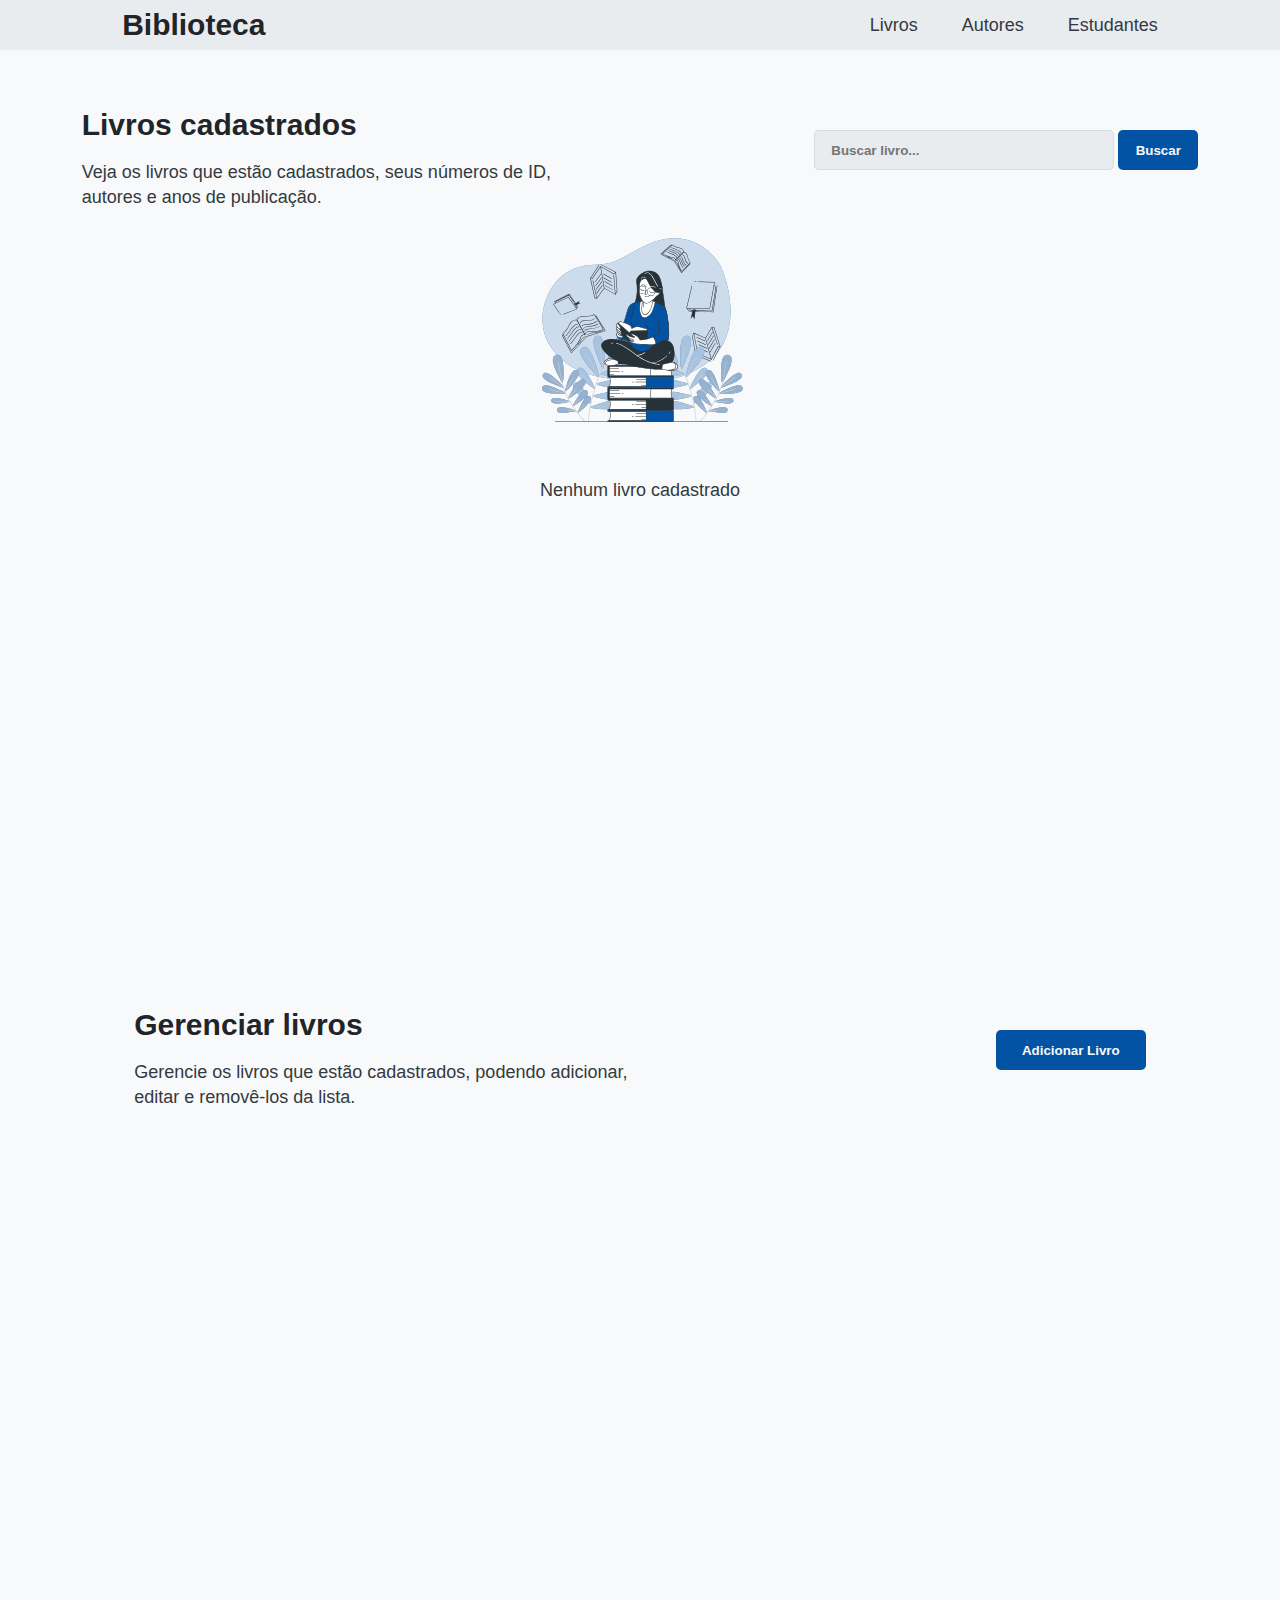
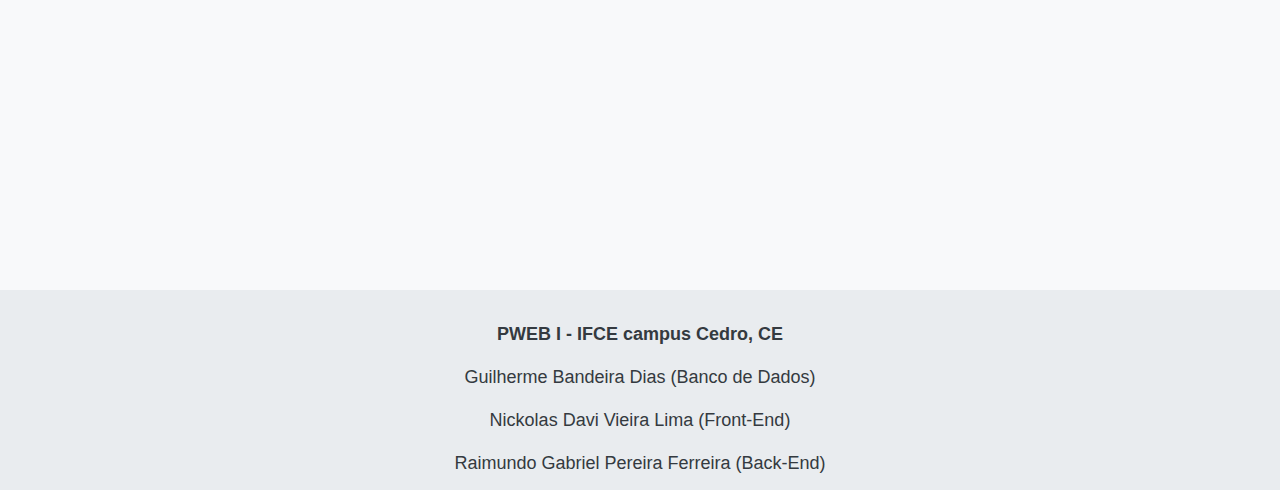
<file: Vision/index.html>
<!DOCTYPE html>
<html lang="pt-br">
<head>
    <meta charset="UTF-8">
    <meta name="viewport" content="width=device-width, initial-scale=1.0">
    <link rel="preconnect" href="https://fonts.googleapis.com">
    <link rel="preconnect" href="https://fonts.gstatic.com" crossorigin>
    <link href="https://fonts.googleapis.com/css2?family=Roboto:wght@300;400&display=swap" rel="stylesheet">
    <link rel="stylesheet" href="style.css">
    <title>Biblioteca | Livros</title>
</head>
<body>
    <header>
        <h2 class="logo">Biblioteca</h2>
        <nav>
            <a>Livros</a>
            <a>Autores</a>
            <a>Estudantes</a>
        </nav>
    </header>

    <main>
        <section id="section1">
            <div class="description">
                <div class="description-text">
                    <h2>Livros cadastrados</h2>
                    <p>
                        Veja os livros que estão cadastrados, seus números de ID, <br> autores e anos de publicação.
                    </p>
                </div>
                <form>
                    <input type="search" placeholder="Buscar livro...">
                    <input type="submit" value="Buscar">
                </form>
            </div>
            <div id="img-book">
                <img src="./Book lover-bro (1).svg" alt="">
                <p>
                    Nenhum livro cadastrado
                </p>
            </div>
        </section>
        
        <section id="section2">
            <div class="description" id="dsc2">
                <div class="description-text">
                    <h2>Gerenciar livros</h2>
                    <p>
                        Gerencie os livros que estão cadastrados, podendo adicionar, <br> editar e removê-los da lista.
                    </p>
                </div>
                <form>
                    <input type="submit" id="add_book" value="Adicionar Livro">
                </form>
            </div>
        </section>
        
    </main>
    <footer>
        <p> <strong>PWEB I - IFCE campus Cedro, CE</strong></p>
        <p>Guilherme Bandeira Dias (Banco de Dados)</p>
        <p>Nickolas Davi Vieira Lima (Front-End)</p>
        <p>Raimundo Gabriel Pereira Ferreira (Back-End)</p>
    </footer>
</body>
</html>
</file>
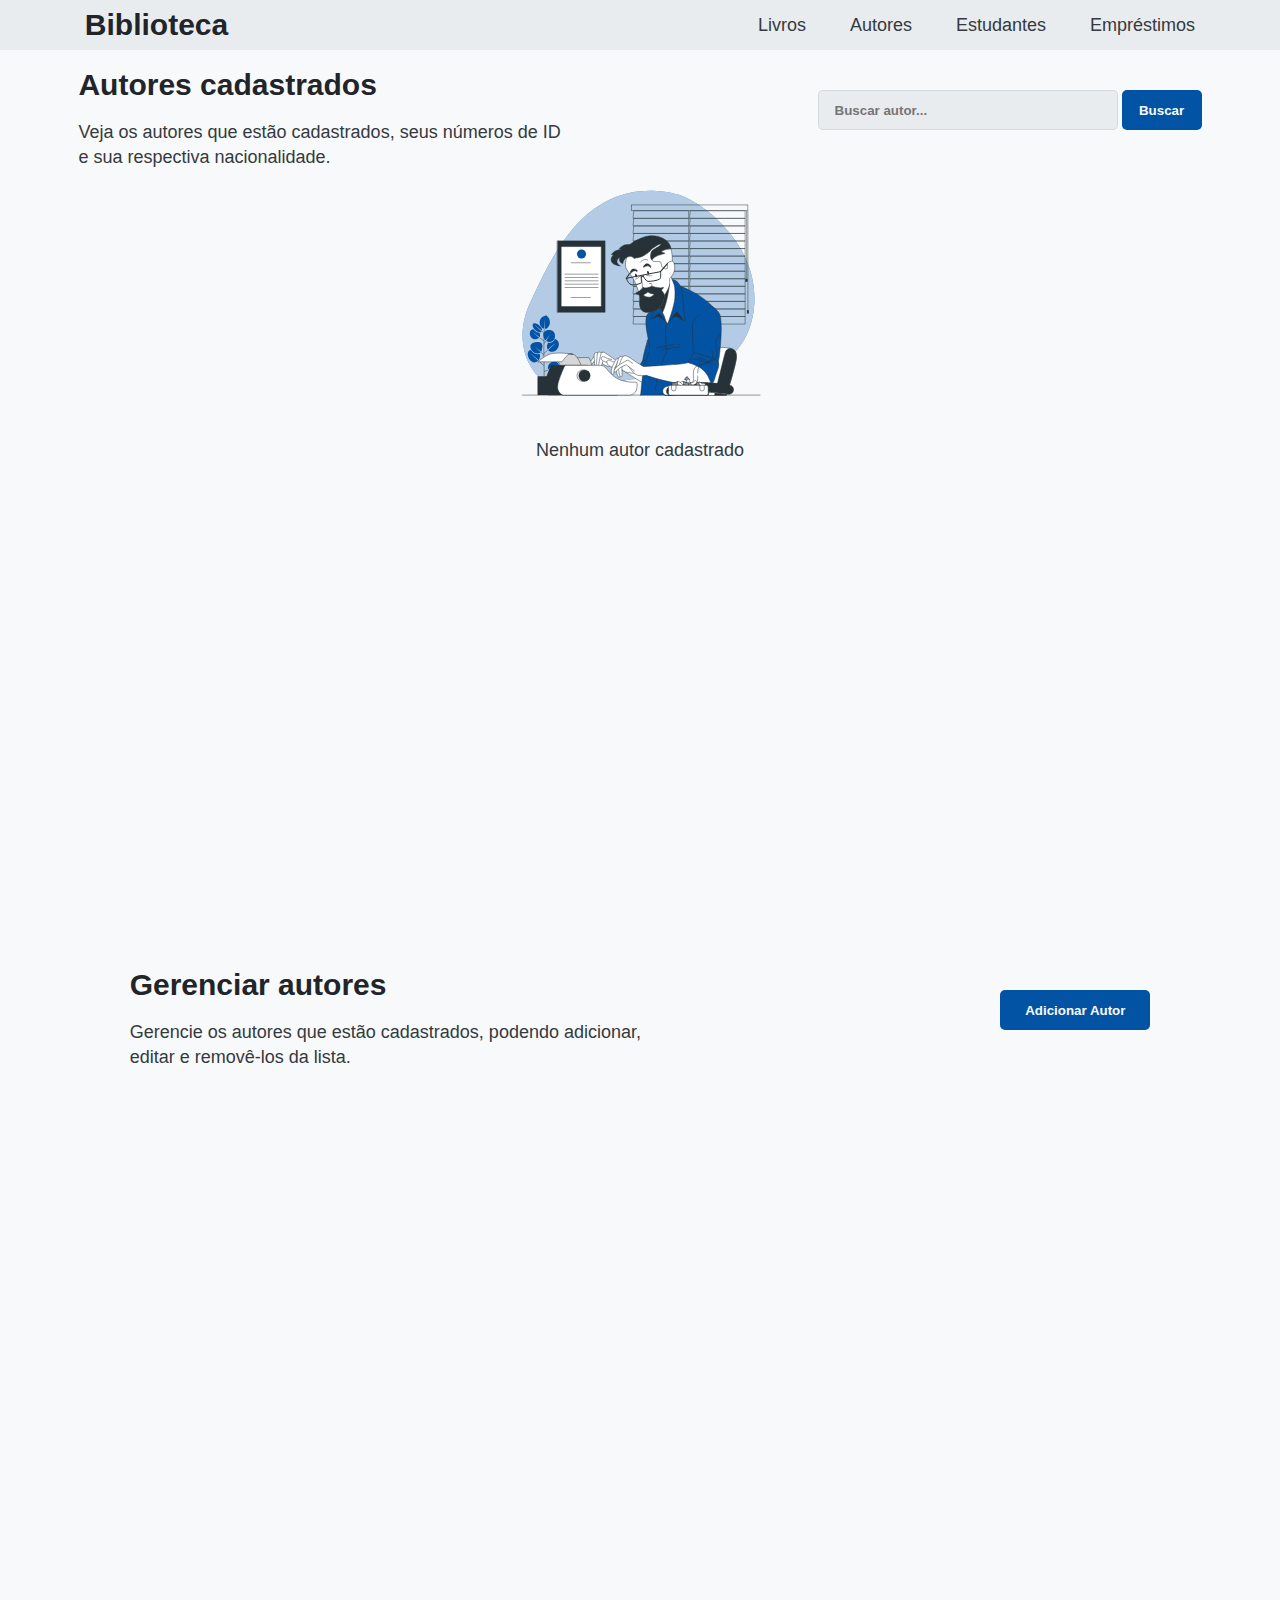
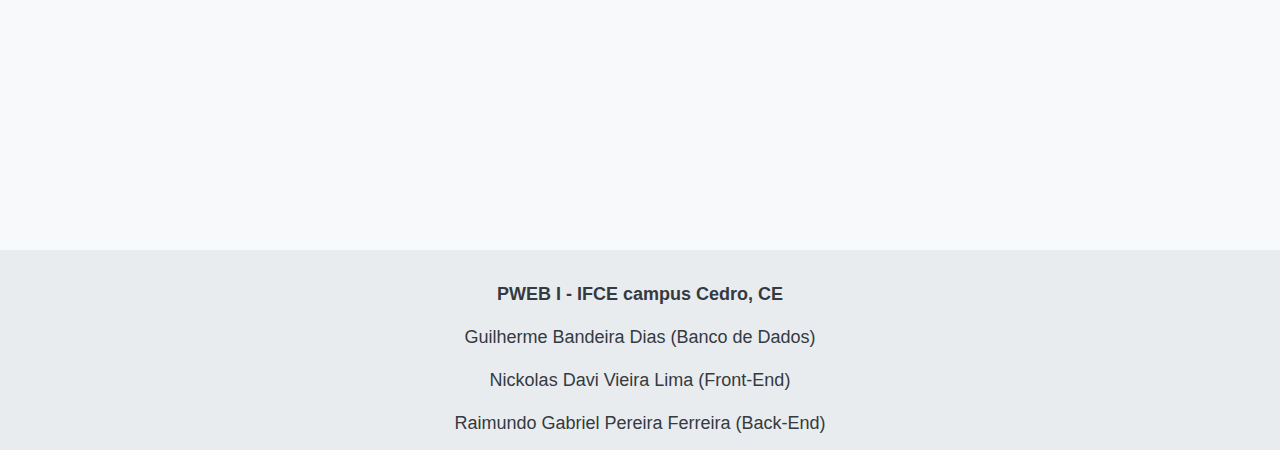
<file: Vision/indexAutores.html>
<!DOCTYPE html>
<html lang="pt-br">
<head>
    <meta charset="UTF-8">
    <meta name="viewport" content="width=device-width, initial-scale=1.0">
    <link rel="preconnect" href="https://fonts.googleapis.com">
    <link rel="preconnect" href="https://fonts.gstatic.com" crossorigin>
    <link href="https://fonts.googleapis.com/css2?family=Roboto:wght@300;400&display=swap" rel="stylesheet">
    <link rel="stylesheet" href="./css/style.css">
    <title>Biblioteca | Autores</title>
</head>
<body>
    <header>
        <h2 class="logo">Biblioteca</h2>
        <nav>
            <a href="./indexLivro.html">Livros</a>
            <a>Autores</a>
            <a href="./indexEstudantes.html">Estudantes</a>
            <a href="./indexEmprestimos.html">Empréstimos</a>
        </nav>
    </header>

    <main>
        <section id="section1">
            <div class="description">
                <div class="description-text">
                    <h2>Autores cadastrados</h2>
                    <p>
                        Veja os autores que estão cadastrados, seus números de ID <br> e sua respectiva nacionalidade.
                    </p>
                </div>
                <form>
                    <input type="search" placeholder="Buscar autor...">
                    <input type="submit" value="Buscar">
                </form>
            </div>
            <div id="img-book">
                <img src="./svg/Novelist writing-bro.svg" alt="Autores">
                <p>
                    Nenhum autor cadastrado
                </p>
            </div>
        </section>
        
        <section id="section2">
            <div class="description" id="dsc2">
                <div class="description-text">
                    <h2>Gerenciar autores</h2>
                    <p>
                        Gerencie os autores que estão cadastrados, podendo adicionar, <br> editar e removê-los da lista.
                    </p>
                </div>
                <form>
                    <input type="submit" id="add_book" value="Adicionar Autor">
                </form>
            </div>
        </section>
        
    </main>
    <footer>
        <p> <strong>PWEB I - IFCE campus Cedro, CE</strong></p>
        <p>Guilherme Bandeira Dias (Banco de Dados)</p>
        <p>Nickolas Davi Vieira Lima (Front-End)</p>
        <p>Raimundo Gabriel Pereira Ferreira (Back-End)</p>
    </footer>
</body>
</html>
</file>
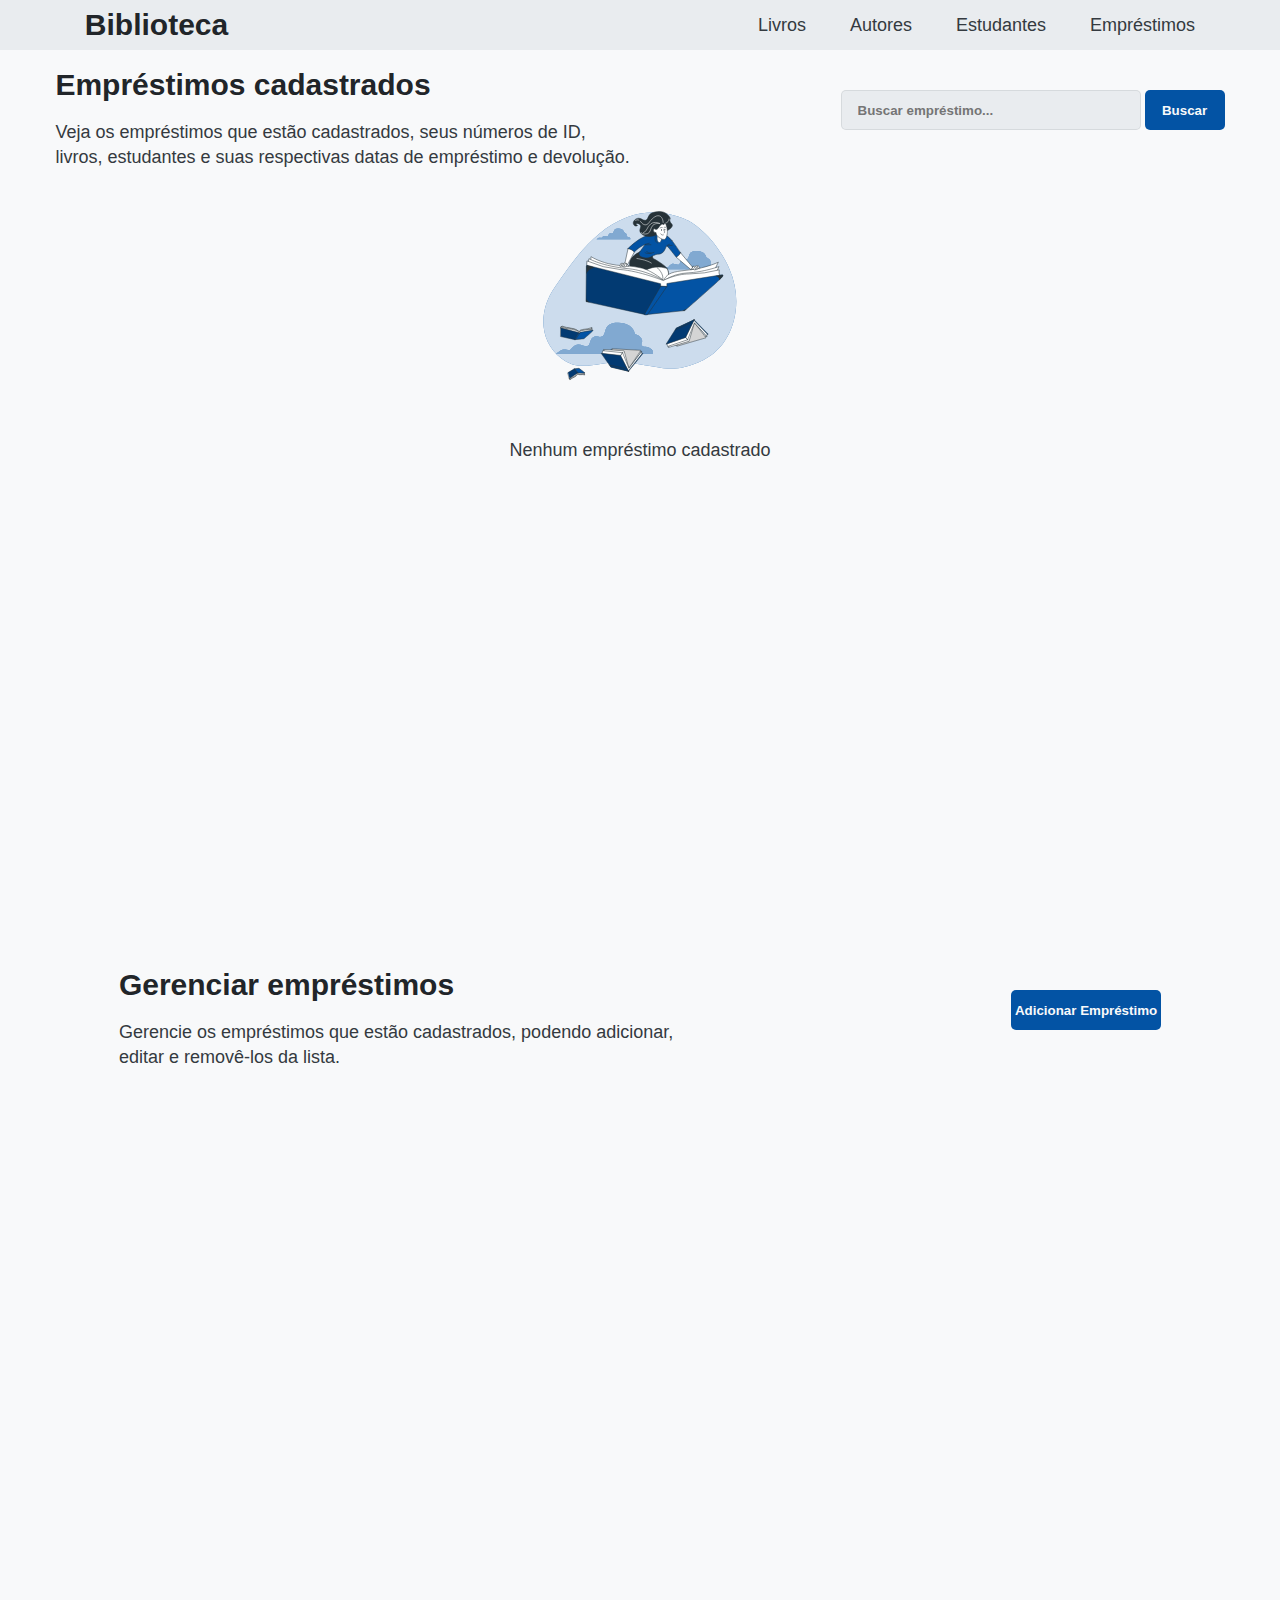
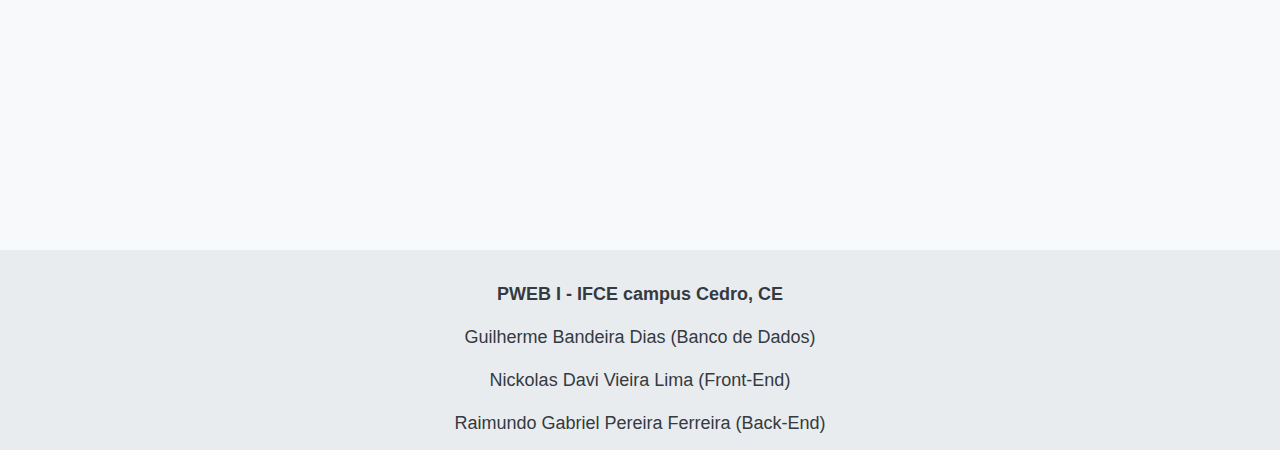
<file: Vision/indexEmprestimos.html>
<!DOCTYPE html>
<html lang="pt-br">
<head>
    <meta charset="UTF-8">
    <meta name="viewport" content="width=device-width, initial-scale=1.0">
    <link rel="preconnect" href="https://fonts.googleapis.com">
    <link rel="preconnect" href="https://fonts.gstatic.com" crossorigin>
    <link href="https://fonts.googleapis.com/css2?family=Roboto:wght@300;400&display=swap" rel="stylesheet">
    <link rel="stylesheet" href="./css/style.css">
    <title>Biblioteca | Empréstimos</title>
</head>
<body>
    <header>
        <h2 class="logo">Biblioteca</h2>
        <nav>
            <a href="./indexLivro.html">Livros</a>
            <a href="./indexAutores.html">Autores</a>
            <a href="./indexEstudantes.html">Estudantes</a>
            <a>Empréstimos</a>
        </nav>
    </header>

    <main>
        <section id="section1">
            <div class="description">
                <div class="description-text">
                    <h2>Empréstimos cadastrados</h2>
                    <p>
                        Veja os empréstimos que estão cadastrados, seus números de ID, <br> 
                        livros, estudantes e suas respectivas datas de empréstimo e devolução.
                    </p>
                </div>
                <form>
                    <input type="search" placeholder="Buscar empréstimo...">
                    <input type="submit" value="Buscar">
                </form>
            </div>
            <div id="img-book">
                <img src="./svg/Bibliophile-bro.svg" alt="Empréstimos">
                <p>
                    Nenhum empréstimo cadastrado
                </p>
            </div>
        </section>
        
        <section id="section2">
            <div class="description" id="dsc2">
                <div class="description-text">
                    <h2>Gerenciar empréstimos</h2>
                    <p>
                        Gerencie os empréstimos que estão cadastrados, podendo adicionar, <br> editar e removê-los da lista.
                    </p>
                </div>
                <form>
                    <input type="submit" id="add_book" value="Adicionar Empréstimo">
                </form>
            </div>
        </section>
        
    </main>
    <footer>
        <p> <strong>PWEB I - IFCE campus Cedro, CE</strong></p>
        <p>Guilherme Bandeira Dias (Banco de Dados)</p>
        <p>Nickolas Davi Vieira Lima (Front-End)</p>
        <p>Raimundo Gabriel Pereira Ferreira (Back-End)</p>
    </footer>
</body>
</html>
</file>
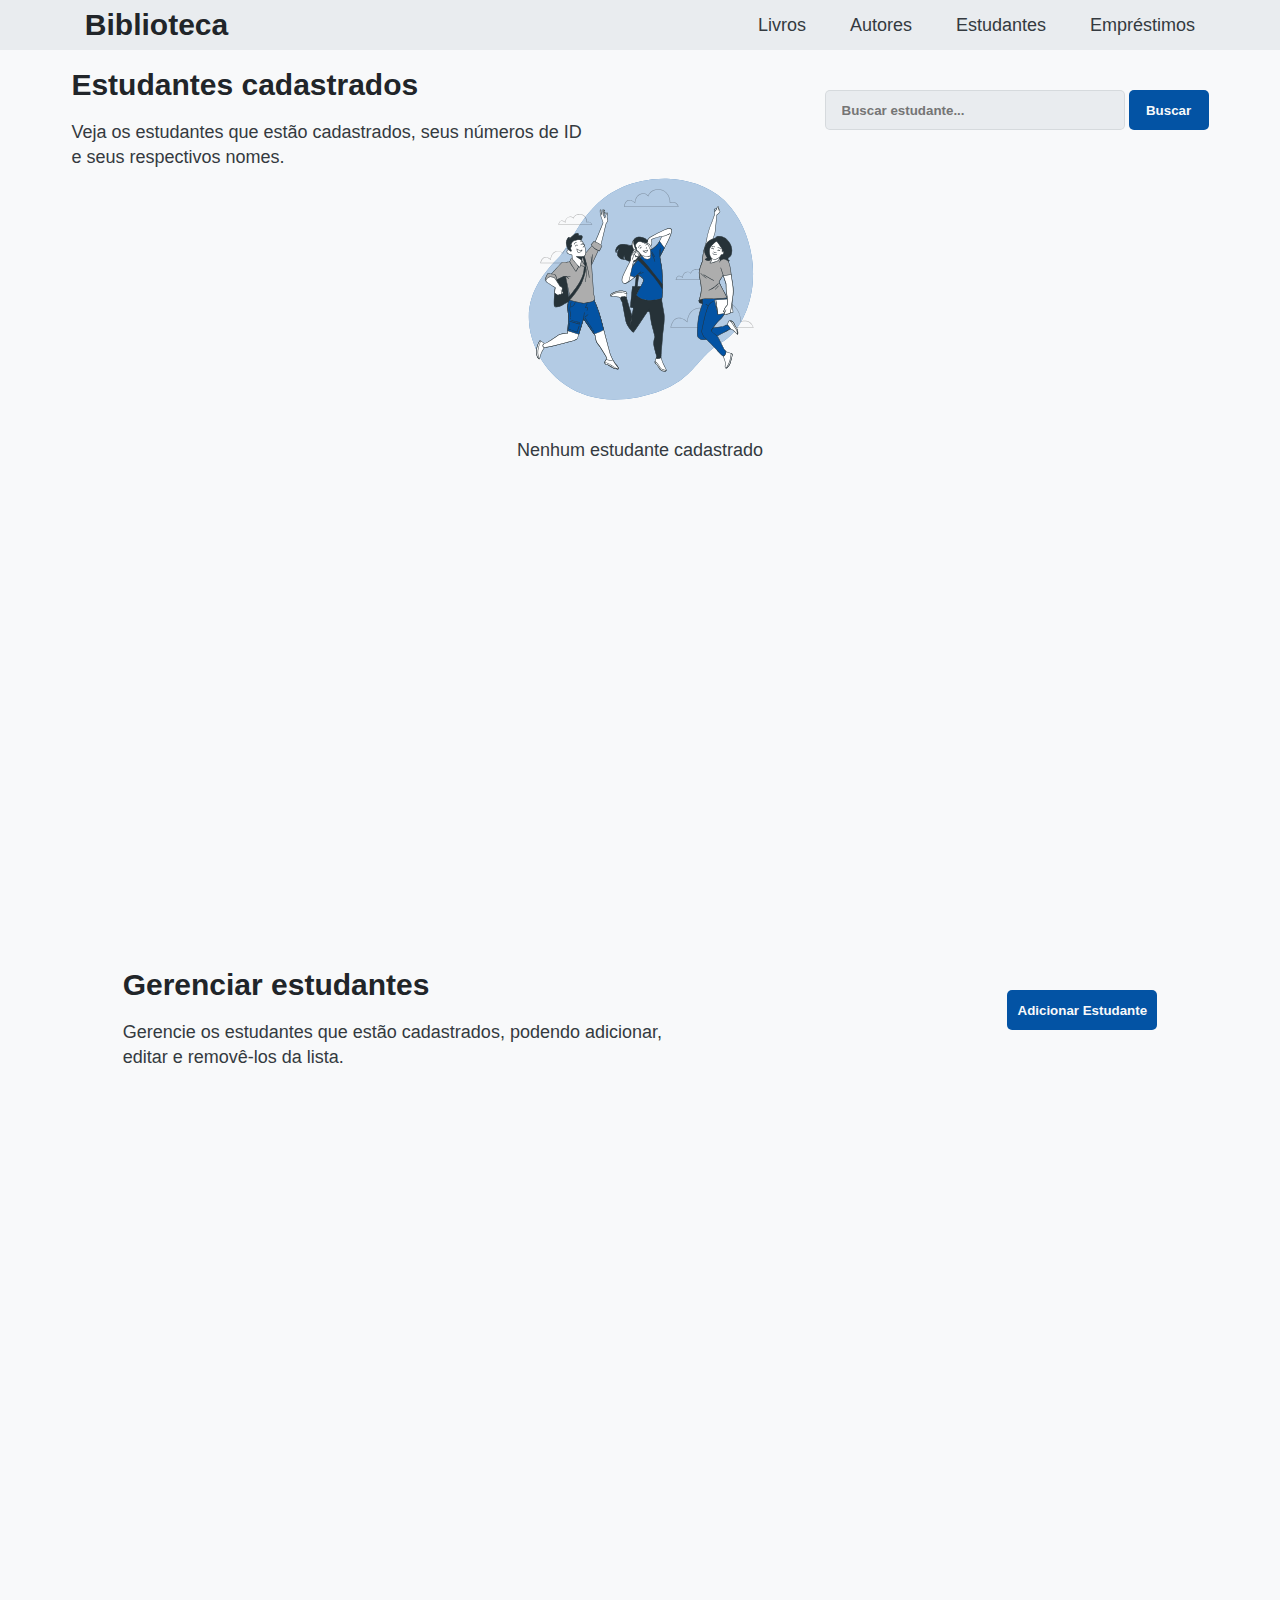
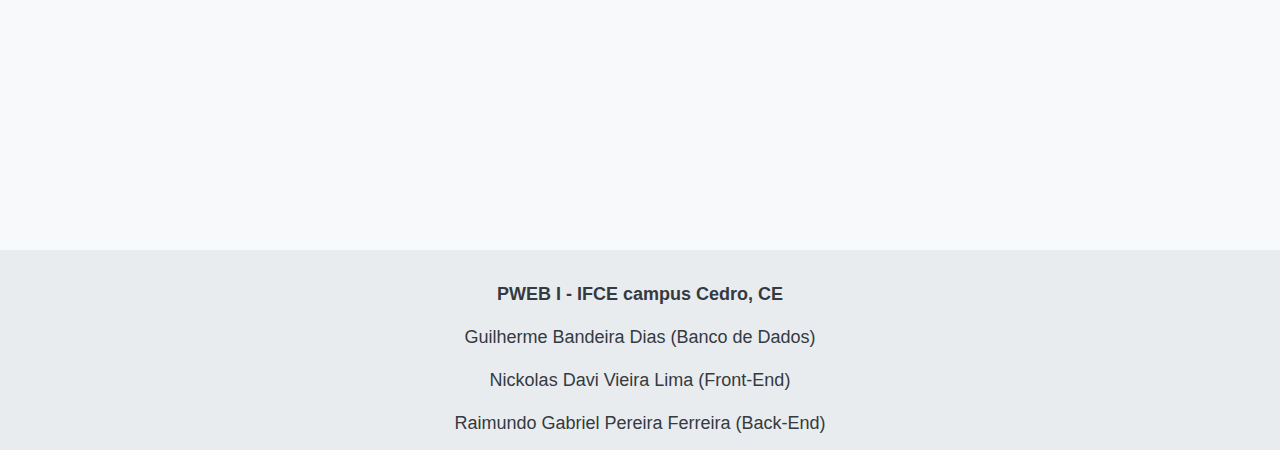
<file: Vision/indexEstudantes.html>
<!DOCTYPE html>
<html lang="pt-br">
<head>
    <meta charset="UTF-8">
    <meta name="viewport" content="width=device-width, initial-scale=1.0">
    <link rel="preconnect" href="https://fonts.googleapis.com">
    <link rel="preconnect" href="https://fonts.gstatic.com" crossorigin>
    <link href="https://fonts.googleapis.com/css2?family=Roboto:wght@300;400&display=swap" rel="stylesheet">
    <link rel="stylesheet" href="./css/style.css">
    <title>Biblioteca | Estudantes</title>
</head>
<body>
    <header>
        <h2 class="logo">Biblioteca</h2>
        <nav>
            <a href="./indexLivro.html">Livros</a>
            <a href="./indexAutores.html">Autores</a>
            <a>Estudantes</a>
            <a href="./indexEmprestimos.html">Empréstimos</a>
        </nav>
    </header>

    <main>
        <section id="section1">
            <div class="description">
                <div class="description-text">
                    <h2>Estudantes cadastrados</h2>
                    <p>
                        Veja os estudantes que estão cadastrados, seus números de ID <br> e seus respectivos nomes.
                    </p>
                </div>
                <form>
                    <input type="search" placeholder="Buscar estudante...">
                    <input type="submit" value="Buscar">
                </form>
            </div>
            <div id="img-book">
                <img src="./svg/Happy student-bro (1).svg" alt="Estudantes">
                <p>
                    Nenhum estudante cadastrado
                </p>
            </div>
        </section>
        
        <section id="section2">
            <div class="description" id="dsc2">
                <div class="description-text">
                    <h2>Gerenciar estudantes</h2>
                    <p>
                        Gerencie os estudantes que estão cadastrados, podendo adicionar, <br> editar e removê-los da lista.
                    </p>
                </div>
                <form>
                    <input type="submit" id="add_book" value="Adicionar Estudante">
                </form>
            </div>
        </section>
        
    </main>
    <footer>
        <p> <strong>PWEB I - IFCE campus Cedro, CE</strong></p>
        <p>Guilherme Bandeira Dias (Banco de Dados)</p>
        <p>Nickolas Davi Vieira Lima (Front-End)</p>
        <p>Raimundo Gabriel Pereira Ferreira (Back-End)</p>
    </footer>
</body>
</html>
</file>
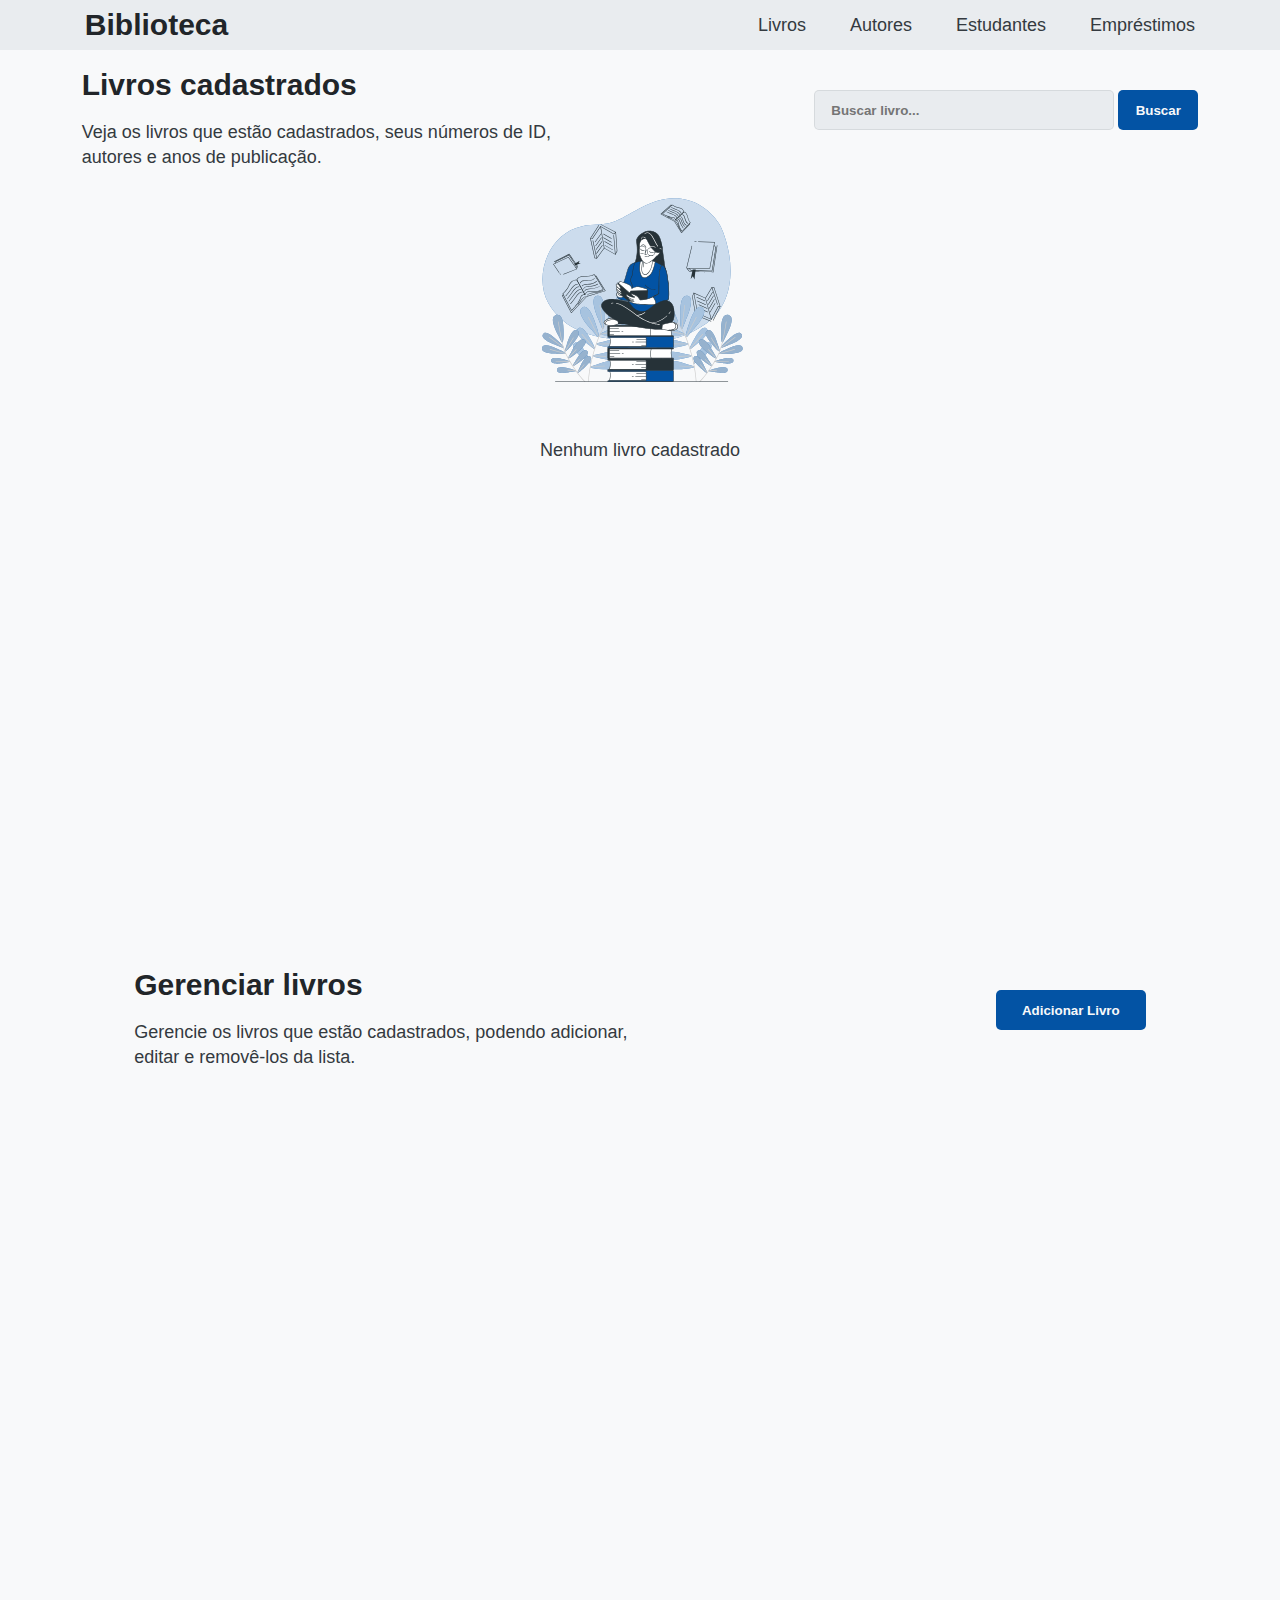
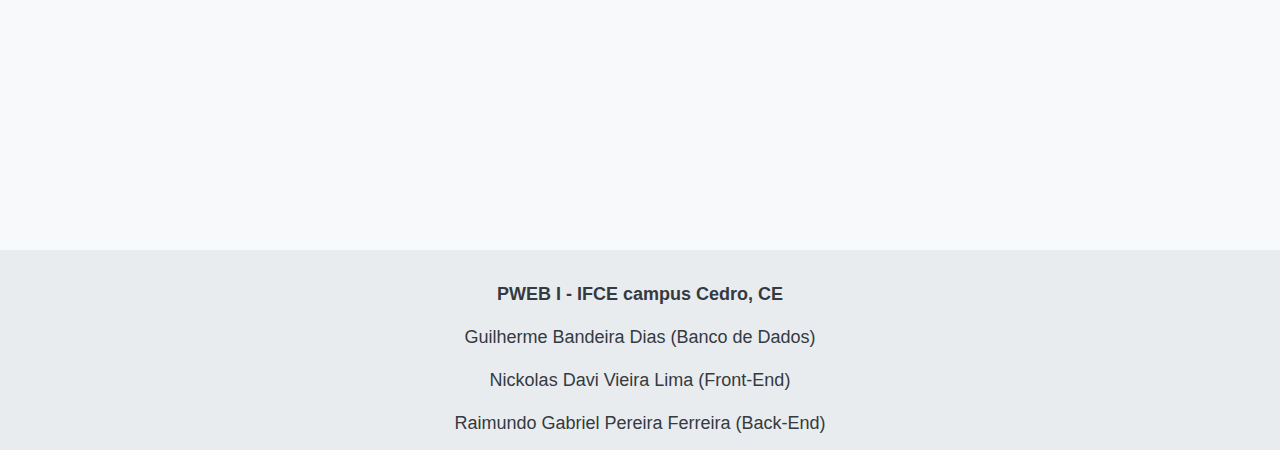
<file: Vision/indexLivro.html>
<!DOCTYPE html>
<html lang="pt-br">
<head>
    <meta charset="UTF-8">
    <meta name="viewport" content="width=device-width, initial-scale=1.0">
    <link rel="preconnect" href="https://fonts.googleapis.com">
    <link rel="preconnect" href="https://fonts.gstatic.com" crossorigin>
    <link href="https://fonts.googleapis.com/css2?family=Roboto:wght@300;400&display=swap" rel="stylesheet">
    <link rel="stylesheet" href="./css/style.css">
    <title>Biblioteca | Livros</title>
</head>
<body>
    <header>
        <h2 class="logo">Biblioteca</h2>
        <nav>
            <a>Livros</a>
            <a href="./indexAutores.html">Autores</a>
            <a href="./indexEstudantes.html">Estudantes</a>
            <a href="./indexEmprestimos.html">Empréstimos</a>
        </nav>
    </header>

    <main>
        <section id="section1">
            <div class="description">
                <div class="description-text">
                    <h2>Livros cadastrados</h2>
                    <p>
                        Veja os livros que estão cadastrados, seus números de ID, <br> autores e anos de publicação.
                    </p>
                </div>
                <form>
                    <input type="search" placeholder="Buscar livro...">
                    <input type="submit" value="Buscar">
                </form>
            </div>
            <div id="img-book">
                <img src="./svg/Book lover-bro (1).svg" alt="Livros">
                <p>
                    Nenhum livro cadastrado
                </p>
            </div>
        </section>
        
        <section id="section2">
            <div class="description" id="dsc2">
                <div class="description-text">
                    <h2>Gerenciar livros</h2>
                    <p>
                        Gerencie os livros que estão cadastrados, podendo adicionar, <br> editar e removê-los da lista.
                    </p>
                </div>
                <form>
                    <input type="submit" id="add_book" value="Adicionar Livro">
                </form>
            </div>
        </section>
        
    </main>
    <footer>
        <p> <strong>PWEB I - IFCE campus Cedro, CE</strong></p>
        <p>Guilherme Bandeira Dias (Banco de Dados)</p>
        <p>Nickolas Davi Vieira Lima (Front-End)</p>
        <p>Raimundo Gabriel Pereira Ferreira (Back-End)</p>
    </footer>
</body>
</html>
</file>
<file: Vision/style.css>
@import url('https://fonts.googleapis.com/css2?family=Roboto:wght@300;400&display=swap');

/* GERAL */

:root {
    --color1: rgb(248, 249, 250);
    --color2: rgb(233, 236, 239);
    --color3: rgb(52, 58, 64);
    --colorT: rgba(52, 58, 64, 0.1);
    --color4: rgb(33, 37, 41);
    --color5: rgb(3, 83, 164);

    --fonte1: 'Roboto 400', sans-serif;
    --fonte2: 'Roboto 300', sans-serif;
}

* {
    margin: 0;
    padding: 0;
    box-sizing: border-box;
} 


body {
    height: 100vh;
    width: 100vw;
    background-color: var(--color1);
    overflow-x: hidden;
}

/* FIM GERAL */

h2:not(.logo) {
    margin-top: 18px;
    font-size: 30px;
    font-family: var(--fonte1);
    color: var(--color4);
}

h2.logo {
    font-size: 30px;
    font-family: var(--fonte1);
    color: var(--color4);
}

p {
    margin-top: 18px;
    font-size: 18px;
    line-height: 25px;
    font-family: var(--fonte2);
    color: var(--color3);
}

a {
    font-size: 18px;
    font-family: var(--fonte2);
    text-decoration: none;
    cursor: pointer;
    color: var(--color3);
    margin-left: 40px;
    transition: 0.2s;
}

a:hover {
    color: var(--color5);
}

header {
    display: flex;
    justify-content: space-around;
    align-items: center;
    height: 50px;
    width: 100vw;
    gap: 320px;
    background-color: var(--color2);
}

.logo {
    color: var(--color4);
    cursor: pointer;
}

#section1 {
    height: 100vh;
    width: 100vw;
    margin-top: 40px;
    background-color: var(--color1);
}


img {
    height: 250px;
    width: 250px;
    /* background-color: var(--color1); */
}

#img-book {
    display: flex;
    flex-direction: column;
    justify-content: center;
    align-items: center;
}

#section2 {
    height: 100vh;
    width: 100vw;
    background-color: var(--color1);
}










.description {
    display: flex;
    justify-content: space-around;
    align-items: center;
    gap: 100px;
}

#dsc2 {
    gap: 100px;
}


input[type="search"] {
    height: 40px;
    width: 300px;
    border-radius: 5px;
    border: 1px solid var(--colorT);
    background-color: var(--color2);
    color: var(--color3);
    padding-left: 16px;
    font-weight: bold;
}

input[type="search"]:focus {
    outline: 1px solid var(--color5)
}

input[type="submit"] {
    height: 40px;
    width: 80px;
    border-radius: 5px;
    border: none;
    background-color: var(--color5);
    color: var(--color1);
    font-weight: bold;
    cursor: pointer;
}

input#add_book {
    width: 150px;
}


footer {
    display: flex;
    flex-direction: column;
    justify-content: center;
    align-items: center;
    height: 200px;
    width: 100vw;
    background-color: var(--color2);
}



body {
    --sb-track-color: #f8f9fa;
    --sb-thumb-color: #0353a4;
    --sb-size: 10px;
  }
  
  body::-webkit-scrollbar {
    width: var(--sb-size)
  }
  
  body::-webkit-scrollbar-track {
    background: var(--sb-track-color);
    border-radius: 5px;
  }
  
  body::-webkit-scrollbar-thumb {
    background: var(--sb-thumb-color);
    border-radius: 5px;
    border: 1px solid #f8f9fa;
  }
  
  @supports not selector(::-webkit-scrollbar) {
    body {
      scrollbar-color: var(--sb-thumb-color)
                       var(--sb-track-color);
    }
  }
</file>
<file: Vision/css/style.css>
@import url('https://fonts.googleapis.com/css2?family=Roboto:wght@300;400&display=swap');

/* GERAL */

:root {
    --color1: rgb(248, 249, 250);
    --color2: rgb(233, 236, 239);
    --color3: rgb(52, 58, 64);
    --colorT: rgba(52, 58, 64, 0.1);
    --color4: rgb(33, 37, 41);
    --color5: rgb(3, 83, 164);

    --fonte1: 'Roboto 400', sans-serif;
    --fonte2: 'Roboto 300', sans-serif;
}

* {
    margin: 0;
    padding: 0;
    box-sizing: border-box;
} 


body {
    height: 100vh;
    width: 100vw;
    background-color: var(--color5);
    overflow-x: hidden;
    padding-top: 10px;
}

/* FIM GERAL */

h2:not(.logo) {
    margin-top: 18px;
    font-size: 30px;
    font-family: var(--fonte1);
    color: var(--color4);
}

h2.logo {
    font-size: 30px;
    font-family: var(--fonte1);
    color: var(--color4);
}

p {
    margin-top: 18px;
    font-size: 18px;
    line-height: 25px;
    font-family: var(--fonte2);
    color: var(--color3);
}

a {
    font-size: 18px;
    font-family: var(--fonte2);
    text-decoration: none;
    cursor: pointer;
    color: var(--color3);
    margin-left: 40px;
    transition: 0.2s;
}

a:hover {
    color: var(--color5);
}

header {
    display: flex;
    justify-content: space-around;
    align-items: center;
    height: 50px;
    width: 100vw;
    gap: 320px;
    background-color: var(--color2);
    position: fixed;
    top: 0;
    left: 0;
}

.logo {
    color: var(--color4);
    cursor: pointer;
}

#section1 {
    height: 100vh;
    width: 100vw;
    margin-top: 40px;
    background-color: var(--color1);
}


img {
    height: 250px;
    width: 250px;
    /* background-color: var(--color1); */
}

#img-book {
    display: flex;
    flex-direction: column;
    justify-content: center;
    align-items: center;
}

#section2 {
    height: 100vh;
    width: 100vw;
    background-color: var(--color1);
}










.description {
    display: flex;
    justify-content: space-around;
    align-items: center;
    gap: 100px;
}

#dsc2 {
    gap: 100px;
}


input[type="search"] {
    height: 40px;
    width: 300px;
    border-radius: 5px;
    border: 1px solid var(--colorT);
    background-color: var(--color2);
    color: var(--color3);
    padding-left: 16px;
    font-weight: bold;
}

input[type="search"]:focus {
    outline: 1px solid var(--color5)
}

input[type="submit"] {
    height: 40px;
    width: 80px;
    border-radius: 5px;
    border: none;
    background-color: var(--color5);
    color: var(--color1);
    font-weight: bold;
    cursor: pointer;
}

input#add_book {
    width: 150px;
}


footer {
    display: flex;
    flex-direction: column;
    justify-content: center;
    align-items: center;
    height: 200px;
    width: 100vw;
    background-color: var(--color2);
}



body {
    --sb-track-color: #f8f9fa;
    --sb-thumb-color: #0353a4;
    --sb-size: 10px;
  }
  
  body::-webkit-scrollbar {
    width: var(--sb-size)
  }
  
  body::-webkit-scrollbar-track {
    background: var(--sb-track-color);
    border-radius: 5px;
  }
  
  body::-webkit-scrollbar-thumb {
    background: var(--sb-thumb-color);
    border-radius: 5px;
    border: 1px solid #f8f9fa;
  }
  
  @supports not selector(::-webkit-scrollbar) {
    body {
      scrollbar-color: var(--sb-thumb-color)
                       var(--sb-track-color);
    }
  }
</file>
